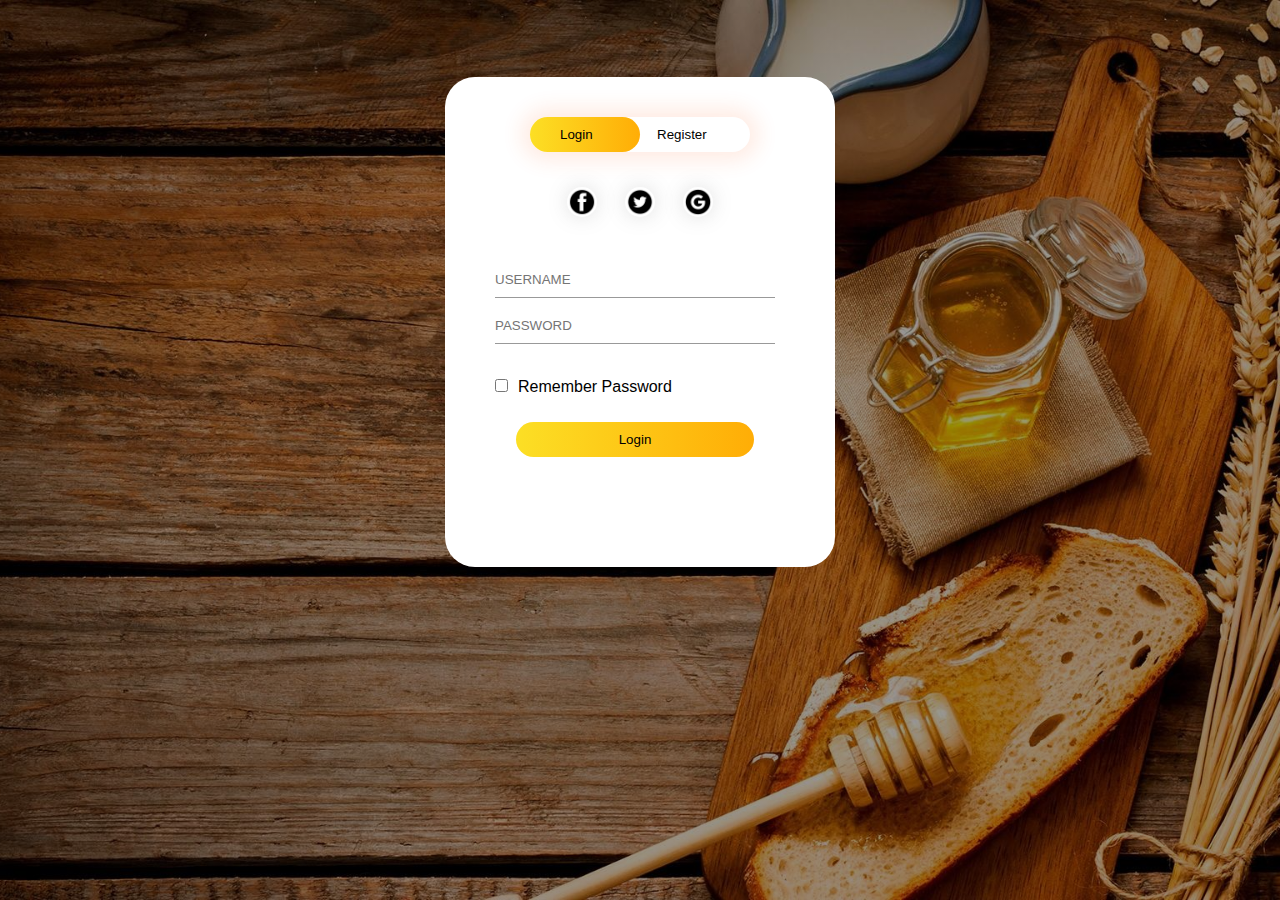
<file: logregform.html>
<html>

	<head>
		<title>RSG QUIZ (LOGIN / REGISTER)</title>
		<link rel="stylesheet" href="style.css">
	</head>
	
	<body>
		<div class="hero">
			<div class="form-box">
				<div class="button-box">
					<div id="btn"></div>
					<button type="button" class="toggle-button" onclick="login()">Login</button>
					<button type="button" class="toggle-button" onclick="register()">Register</button>
				</div>
				
				<div class="social-icons">
					<img src="img/fb.png">
					<img src="img/tw.png">
					<img src="img/goog.png">
				</div>
				
				<form id="login" class="input-group">
					<input type="text" class="input-field" placeholder="USERNAME" required>
					<input type="text" class="input-field" placeholder="PASSWORD" required>
					<input type="checkbox" class="check-box"><span>Remember Password</span>
					<button type="submit" class="submit-btn">Login</button>
					
				</form>
				
				<form id="register" class="input-group">
					<input type="text" class="input-field" placeholder="USERNAME" required>
					<input type="email" class="input-field" placeholder="EMAIL ID" required>
					<input type="text" class="input-field" placeholder="PASSWORD" required>
					<input type="checkbox" class="check-box"><span>I agree to the Terms and Conditions.</span>
					<button type="submit" class="submit-btn">Register</button>
					
				</form>
				
			</div>
			
		</div>
		
		<script>
			var x = document.getElementById("login");
			var y = document.getElementById("register");
			var z = document.getElementById("btn");
			
			function register(){
				x.style.left = "-400px";
				y.style.left = "50px";
				z.style.left = "110px";
			}
			
			function login(){
				x.style.left = "50px";
				y.style.left = "450px";
				z.style.left = "0px";
			}
		</script>
	
	</body>

</html>
</file>
<file: style.css>
*{
	margin: 0;
	padding: 0;
	font-family: sans-serif;
	/* background: #42455a; */
}

.html{
	background: #42455a;
}

.navbar-toggler-icons{
    background-image: url("data:image/svg+xml;charset=utf-8,%3Csvg xmlns='http://www.w3.org/2000/svg' viewBox='0 0 30 30'%3E%3Cpath stroke='rgba(0, 0, 0, 0.55)' stroke-linecap='round' stroke-miterlimit='10' stroke-width='2' d='M4 7h22M4 15h22M4 23h22'/%3E%3C/svg%3E")' stroke-linecap='round' stroke-miterlimit='10' stroke-width='2' d='M4 7h22M4 15h22M4 23h22'/%3E%3C/svg%3E);
}

.container{
	background: #42455a;
	/* width: 100%; */
	height: 100%;
	
	animation: transitionIn 0.75s;
}

.selection-button{
	margin-top: 100px;
}
.selection-button a{
	text-decoration: none;
	color: #fff;
}
.selection-button a:hover{
	text-decoration: none;
	color: #fff;
}
body{
	background-color: #42455a !important;
}

.footer {
  position: fixed;
  left: 0;
  bottom: 0;
  width: 100%;
  background-color: #42455a;
  color: #fcdf25 !important;
  text-align: center;
}

@keyframes transitionIn {
	from {
		opacity: 0;
		transform: translateY(-10px);
	}

	to {
		opacity: 1;
		transform: translateY(0);
	}
}

.card{
	border-radius: 100px;
	margin-top: 50px;
	width: 100%;
}

.card-body{
	border-radius: 100px;
	background-color: #fff !important;
}

.menu ul{
	display: inline-flex;
	margin: 10px;
	padding-top: 30px;	
}

.menu ul li{
	list-style:none;
	margin: 0 20px;
	color: #b2b1b1;
	cursor: pointer;
	
}

.menu ul li a{
	list-style:none;
	color: #b2b1b1;
}

.menu ul li a:hover{
	list-style:none;
	color: #fcdf25;
}

.logo img{
	width: 70px;
	margin-top: -25px;
	margin-right: 40px;
}

.active{
	color: #fcdf25 !important;
}

.logreg{
	top: 30px;
	right: 80px;
	position: absolute;
	text-decoration: none;
	color: #fff;
	border: 10px solid transparent;
	border-radius: 30px;
	background-image: linear-gradient(#fcdf25,#fcdf25);
	background-origin: border-box;
	background-clip: content-box,border-box;
}

.logreg span{
	display: block;
	padding: 8px 22px;
}

.banner {
	width: 40%;
	height: 50%;
	top: 25%;
	left: 130px;
	position: absolute;
	color: #fcdf25;
	border: 50px solid transparent;
	border-radius: 100px;
	background-image: linear-gradient(#fff,#fff);
	background-origin: border-box;
	background-clip: content-box,border-box;
}

.headertext span{
	display: block;
	padding: 30px 30px;
}

#headertext h1{
	color: #fcdf25;
	text-shadow: 2px 2px #000000;
	font-size: 90px;
	width: 100%;
	position: relative;
	margin-left: 20px;
	margin-top: 30px;
}

#headertext p{
	color: #fcdf25;
	text-shadow: 2px 2px #000000;
	font-size: 30px;
	width: 100%;
	position: relative;
	margin-left: 20px;
}

#headertext p1{
	color: #fcdf25;
	text-shadow: 2px 2px #000000;
	font-size: 20px;
	width: 640px;
	position: relative;
	margin-left: 20px;
}


.headerphoto{
	width: 50%;
	float: right;
}

.headerphoto img{
	width: 200%;
	margin-top: -400px;
	padding-left: 100px;
	margin-left: 200px;
}

.menu1 ul{
	display: inline-flex;
	margin: 50px;
}

.menu1 ul li{
	list-style:none;
	margin: 0 20px;
	color: #b2b1b1;
	cursor: pointer;
	
}
	
	
	
	
	

.rules{
	top: 350px;
	left: 0;
	position: absolute;
	text-decoration: none;
	color: #fff;
	border: 10px solid transparent;
	border-radius: 30px;
	background-image: linear-gradient(#fcdf25,#fcdf25);
	background-origin: border-box;
	background-clip: content-box,border-box;
}

.rules span{
	display: block;
	padding: 8px 22px;
}


.quiz1{
	top: 350px;
	left: 50%;
	position: absolute;
	text-decoration: none;
	color: #fff;
	border: 10px solid transparent;
	border-radius: 30px;
	background-image: linear-gradient(#fcdf25,#fcdf25);
	background-origin: border-box;
	background-clip: content-box,border-box;
}

.quiz1 span{
	display: block;
	padding: 8px 22px;
}

.quiz2{
	top: 350px;
	left: 75%;
	position: absolute;
	text-decoration: none;
	color: #fff;
	border: 10px solid transparent;
	border-radius: 30px;
	background-image: linear-gradient(#fcdf25,#fcdf25);
	background-origin: border-box;
	background-clip: content-box,border-box;
}

.quiz2 span{
	display: block;
	padding: 8px 22px;
}

.rulestext h1{
	font-size: 50px;
	width: 700px;
	position: relative;
	margin-left: 20px;
	margin-top: 30px;
	color: #fcdf25;
}

.rulestext p{
	font-size: 25px;
	width: 640px;
	position: relative;
	margin-left: 20px;
	color: #42455a;
}














.hero{
	height: 100%;
	width: 100%;
	background-image: linear-gradient(rgba(0,0,0,0.4),rgba(0,0,0,0.4)),url(img/logregbg.jpg);
	background-position: center;
	background-size: cover;
	position: absolute;
	
}

.form-box{
	width: 380px;
	height: 480px;
	position: relative;
	border-radius: 30px;
	margin: 6% auto;
	background: #fff;
	padding: 5px;
	overflow: hidden;
}

.button-box{
	width: 220px;
	margin: 35px auto;
	position: relative;
	box-shadow: 0 0 20px 9px #ff61241f;
	border-radius: 30px;
}

.toggle-button{
	padding: 10px 30px;
	cursor: pointer;
	background: transparent;
	border: 0;
	outline: none;
	position: relative;
	
}

#btn{
	top: 0;
	left: 0;
	position: absolute;
	width: 110px;
	height: 100%;
	background: linear-gradient(to right, #fcdf25,#ffad06);
	border-radius: 30px;
	transition: .5s;
}

.social-icons{
	margin: 30px auto;
	text-align: center;
}

.social-icons img{
	width: 30px;
	margin: 0 12px;
	box-shadow: 0 0 20px 0 #7f7f7f3d;
	cursor: pointer;
	border-radius: 50%;
}

.input-group{
	top: 180px;
	position: absolute;
	width: 280px;
	transition: .5s;

}

.input-field{
	width: 100%;
	padding: 10px 0;
	margin: 5px 0;
	border-left: 0;
	border-top: 0;
	border-right: 0;
	border-bottom: 1px solid #999;
	outline: none;
	background: transparent;
}

.submit-btn{
	width: 85%;
	padding: 10px 30px;
	cursor: pointer;
	display: block;
	margin: auto;
	background: linear-gradient(to right, #fcdf25,#ffad06);
	border: 0;
	outline: none;
	border-radius: 30px;
}

.check-box{
	margin: 30px 10px 30px 0;

	
}

.check-box span{
	color: #777;
	font-size: 12px;
	bottom: 68px;
	position: absolute;
}

#login{
	left: 50px;
}

#register{
	left: 450px;
}
</file>
